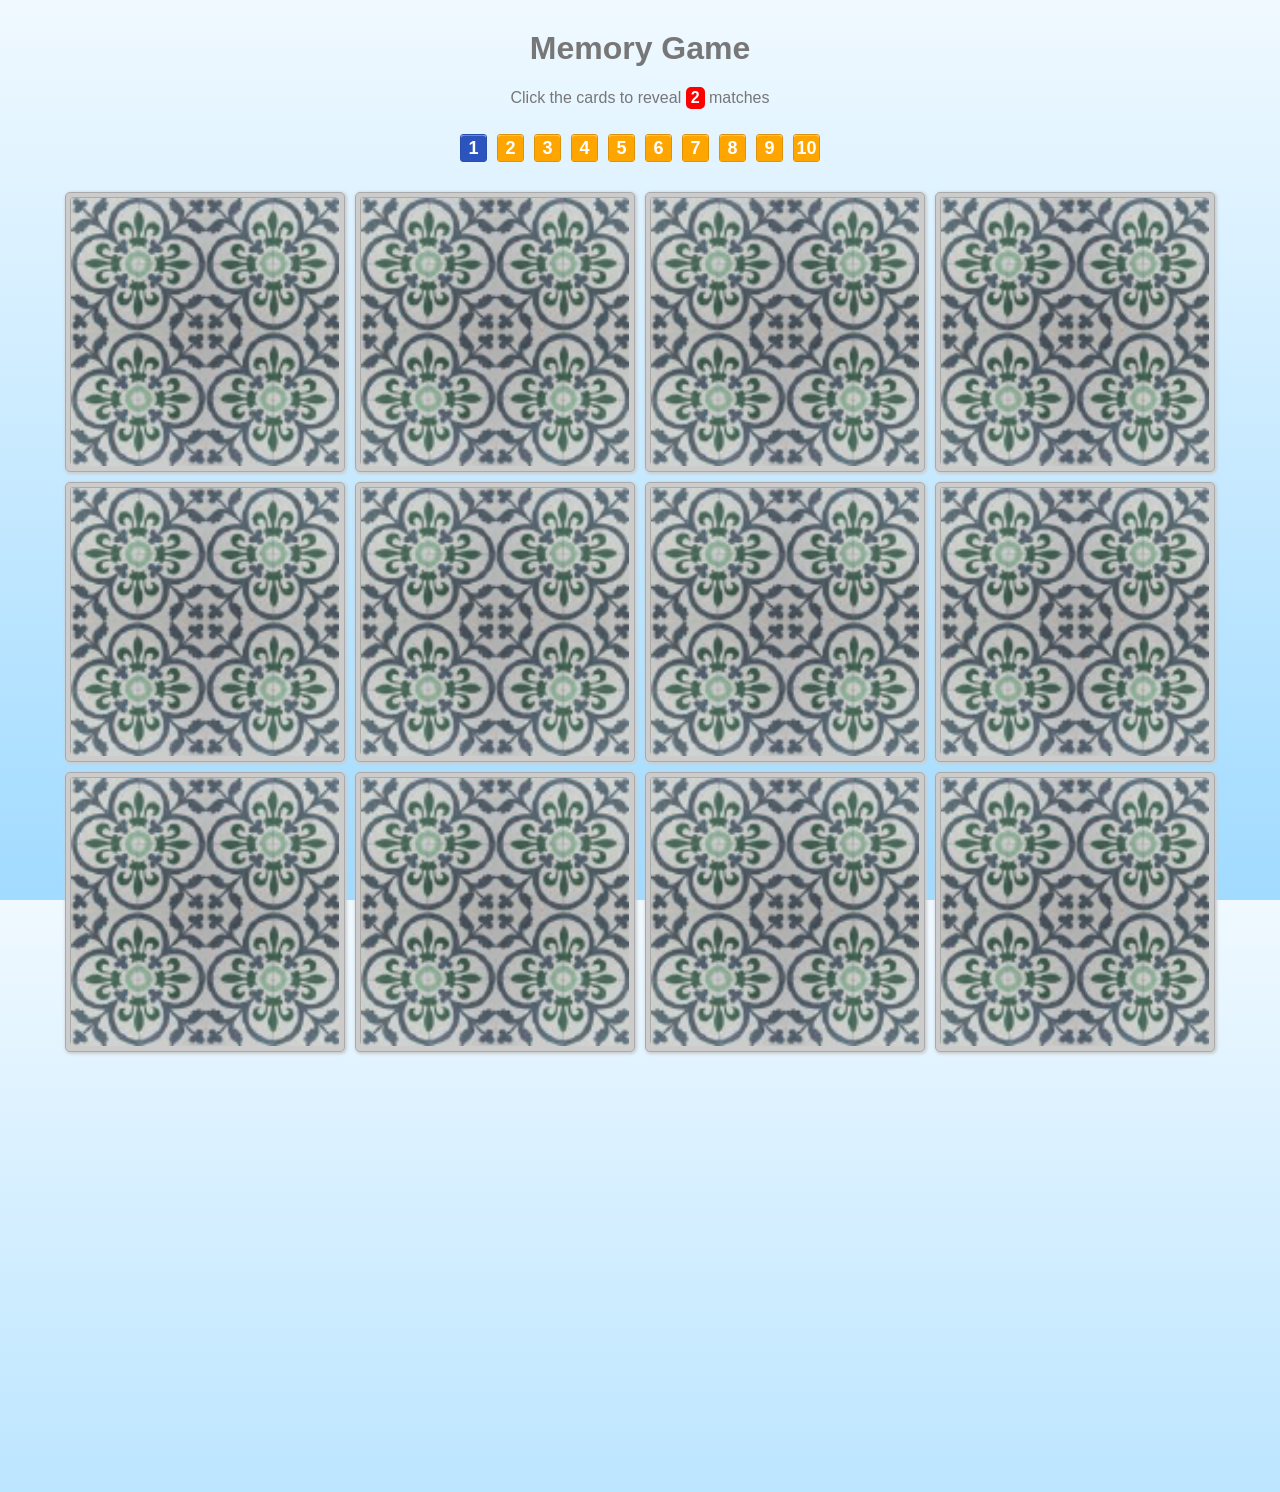
<file: index.html>
<!DOCTYPE HTML PUBLIC "-//W3C//DTD HTML 4.01//EN"
        "http://www.w3.org/TR/html4/strict.dtd">
<html>

<head>
    <title>Memory Game</title>
    <meta http-equiv="Content-Type" content="text/html; charset=utf-8">
    <meta name="viewport" content="width=device-width, initial-scale=1, shrink-to-fit=no">
    <!-- <link rel="stylesheet" href="raphaelicons/raphaelicons.css" type="text/css"> -->
    <link rel="stylesheet" type="text/css" href="MemoryGame.css">
</head>

<body>
    <h1>Memory Game</h1>
    <p id="game-info">&nbsp;</p>

    <ul id="levels">
        <li class="selected"><a href="javascript:" level="0">1</a></li>
        <li><a href="javascript:" level="1">2</a></li>
        <li><a href="javascript:" level="2">3</a></li>
        <li><a href="javascript:" level="3">4</a></li>
        <li><a href="javascript:" level="4">5</a></li>
        <li><a href="javascript:" level="5">6</a></li>
        <li><a href="javascript:" level="6">7</a></li>
        <li><a href="javascript:" level="7">8</a></li>
        <li><a href="javascript:" level="8">9</a></li>
        <li><a href="javascript:" level="9">10</a></li>
    </ul>

    <div id="playfield-wrapper">&nbsp;<div class="win-text">Win</div>
    </div>


    <script type="text/javascript" src="Event.js"></script>
    <script type="text/javascript" src="MemoryGame.js"></script>
    <script type="text/javascript">
        "use strict";
        var evt = new Event(),
            game = new MemoryGame(evt);
    </script>

</body>

</html>
</file>
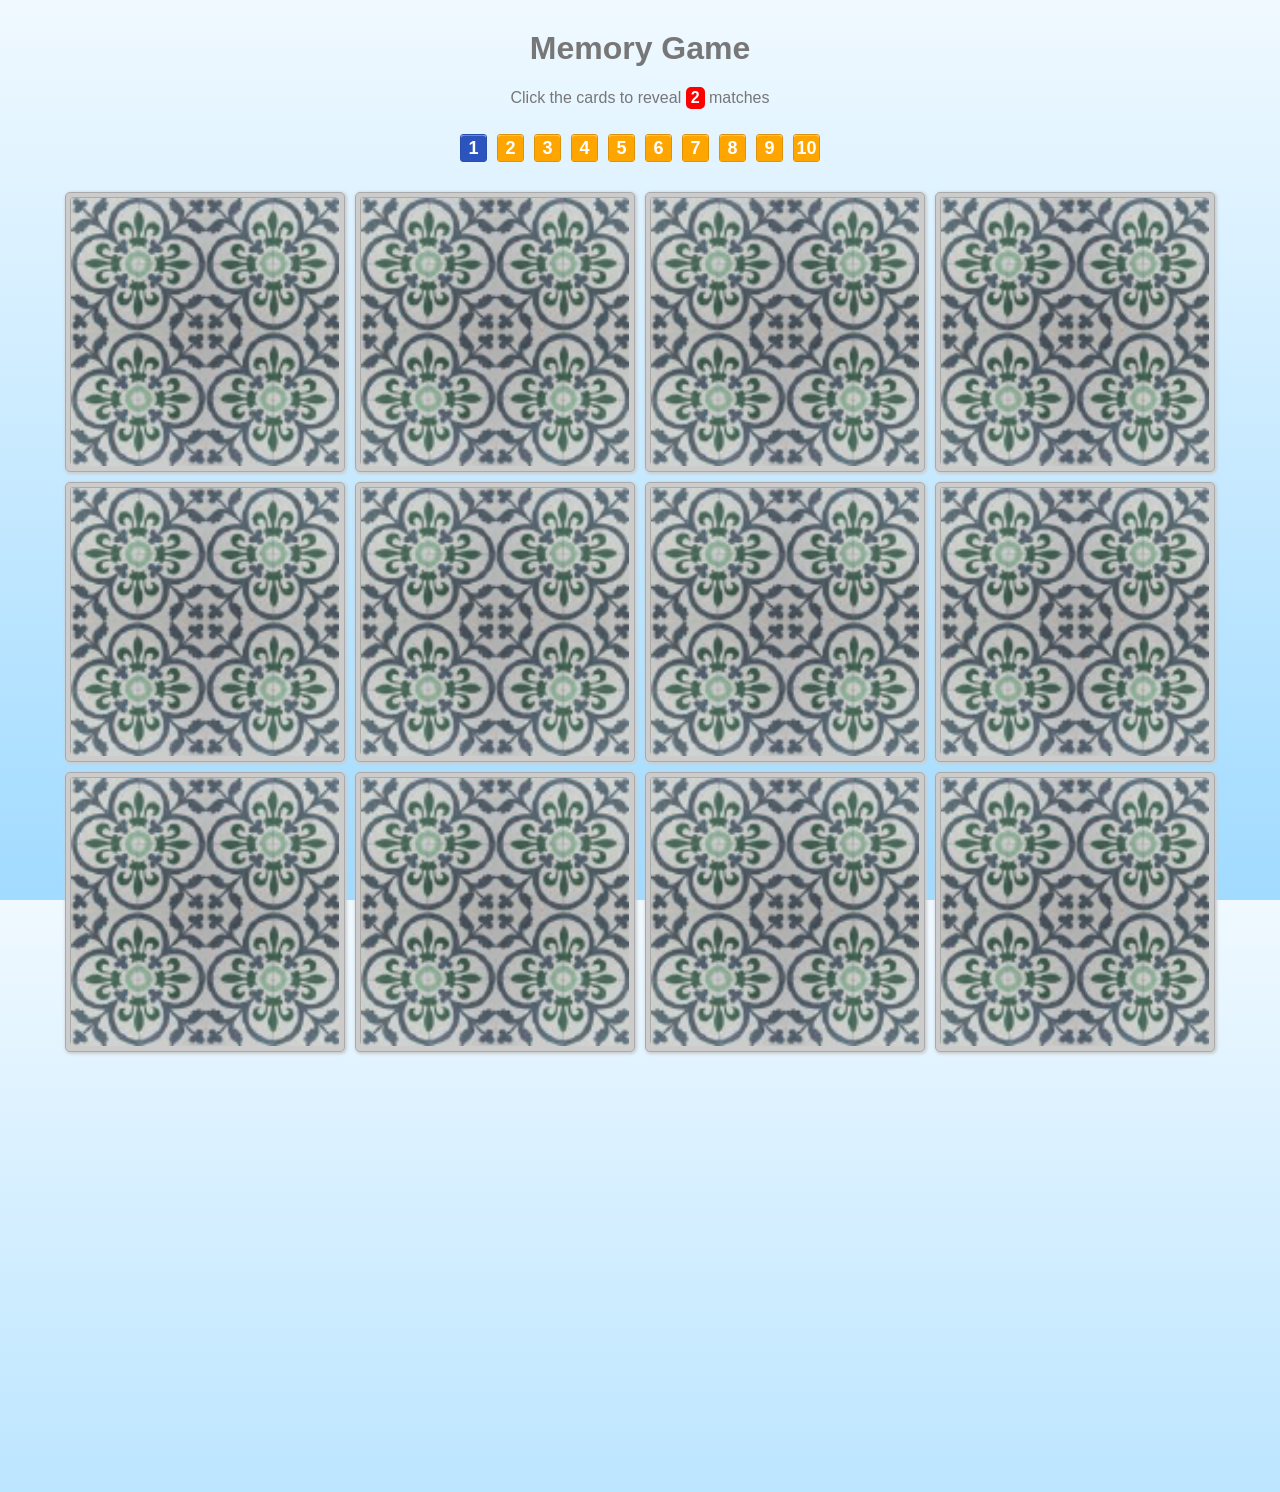
<file: MemoryGame.html>
<!DOCTYPE HTML PUBLIC "-//W3C//DTD HTML 4.01//EN"
        "http://www.w3.org/TR/html4/strict.dtd">
<html>
<head>
<title>Memory Game</title>
<meta http-equiv="Content-Type" content="text/html; charset=utf-8">
<!-- <link rel="stylesheet" href="raphaelicons/raphaelicons.css" type="text/css"> -->
<link rel="stylesheet" type="text/css" href="MemoryGame.css">
</head>
<body>
<h1>Memory Game</h1>
<p id="game-info">&nbsp;</p>

<ul id="levels">
    <li class="selected"><a href="javascript:" level="0">1</a></li>
    <li><a href="javascript:" level="1">2</a></li>
    <li><a href="javascript:" level="2">3</a></li>
    <li><a href="javascript:" level="3">4</a></li>
    <li><a href="javascript:" level="4">5</a></li>
    <li><a href="javascript:" level="5">6</a></li>
    <li><a href="javascript:" level="6">7</a></li>
    <li><a href="javascript:" level="7">8</a></li>
    <li><a href="javascript:" level="8">9</a></li>
    <li><a href="javascript:" level="9">10</a></li>
</ul>

<div id="playfield-wrapper">&nbsp;<div class="win-text">Win</div></div>


<script type="text/javascript" src="Event.js"></script>
<script type="text/javascript" src="MemoryGame.js"></script>
<script type="text/javascript">
"use strict";
var evt = new Event(),
    game = new MemoryGame(evt);
</script>

</body>
</html>
</file>
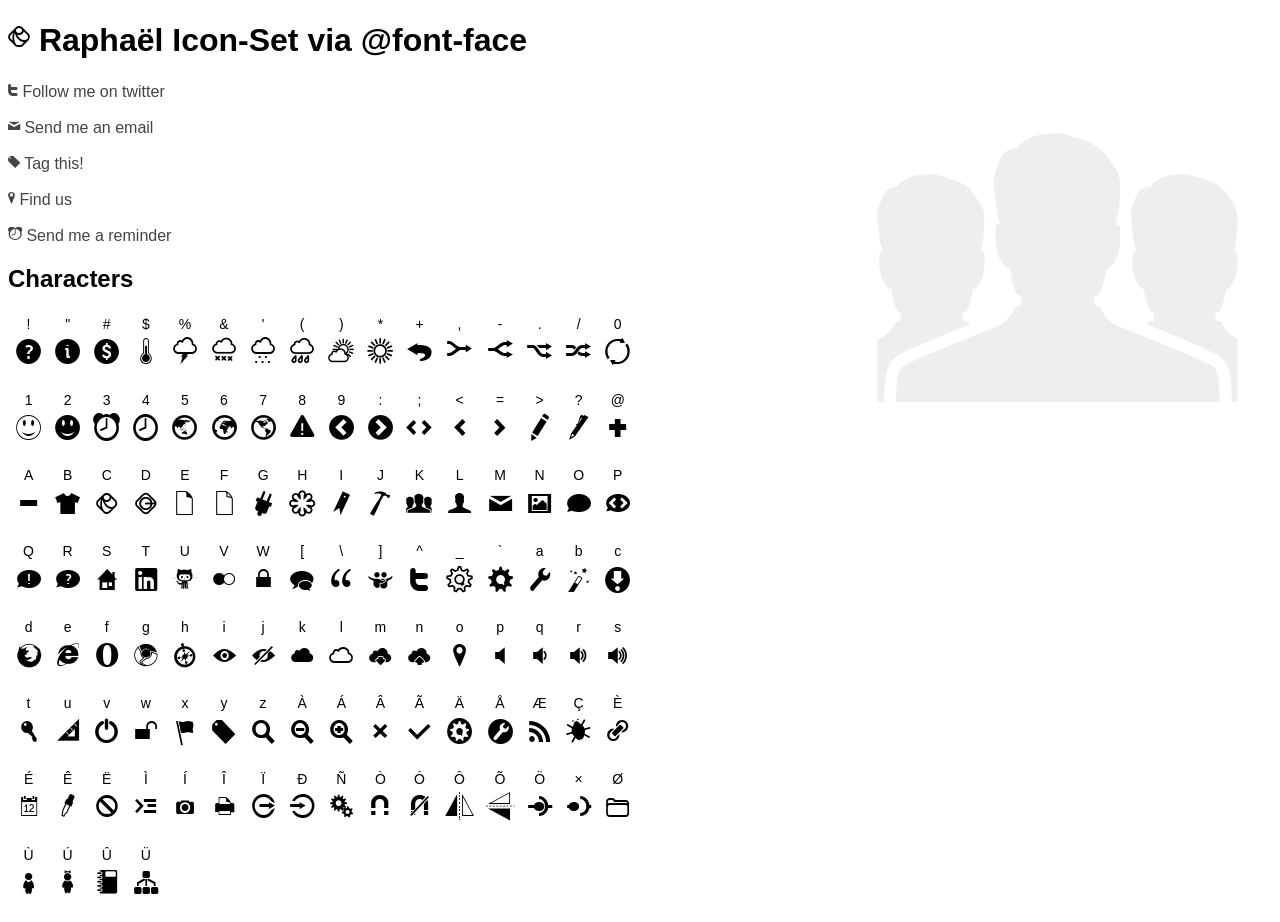
<file: raphaelicons/example.html>
<!DOCTYPE html>
<html lang="en">
<head>
	<meta charset="utf-8" />
	
	<meta http-equiv="Content-Type" content="text/html; charset=utf-8"/>
	
	<title>Raphaël Icon-Set via @font-face</title>
	
	<link rel="stylesheet" href="raphaelicons.css" type="text/css">

	<style type="text/css">
		body {
			font-family: Arial, Helvetica, sans-serif;
		}
		
		#previewTable {
		    font-size: 14px;
		    text-align: center;
		    float: left;
		    margin-right: 40px;
		}
		
		#previewTable .icon td {
		    font-size: 2.2em;
		    padding: 0px 5px 20px 5px;
		    height: 1.0em;
		    width: 0.8em;
		    position: relative;
		    text-align: center;
		}	
		
		#background {
			position: absolute;
			font-size: 30em;
			z-index: -1;
			color: #eee;
			-webkit-user-select:none;
			-moz-user-select:none;
			right: 40px;
			top: 40px;
		}	
		
		a {
			color: #444;
			text-decoration: none;
		}
		
		a:hover {
			text-decoration: underline;
		}
	</style>

</head>

<body>
	
	<h1 class="shadow"><span class="icon">C</span> Raphaël Icon-Set via @font-face</h1>

	<p><a href="#"><span class="icon">^</span> Follow me on twitter</a></p>
	<p><a href="#"><span class="icon">M</span> Send me an email</a></p>
	<p><a href="#"><span class="icon">y</span> Tag this!</a></p>
	<p><a href="#"><span class="icon">o</span> Find us</a></p>
	<p><a href="#"><span class="icon">3</span> Send me a reminder</a></p>
	
	<div class="icon" id="background">K</div>
	
	<h2>Characters</h2>
	
	<table id="previewTable">
		
		<tr class="plain">
			<td>!</td>
			<td>"</td>
			<td>#</td>
			<td>$</td>
			<td>%</td>
			<td>&</td>
			<td>'</td>
			<td>(</td>
			<td>)</td>
			<td>*</td>
			<td>+</td>
			<td>,</td>
			<td>-</td>
			<td>.</td>
			<td>/</td>
			<td>0</td>
		</tr>
		
		<tr class="icon">
			<td>!</td>
			<td>"</td>
			<td>#</td>
			<td>$</td>
			<td>%</td>
			<td>&</td>
			<td>'</td>
			<td>(</td>
			<td>)</td>
			<td>*</td>
			<td>+</td>
			<td>,</td>
			<td>-</td>
			<td>.</td>
			<td>/</td>
			<td>0</td>
		</tr>

		<tr class="plain">
			<td>1</td>
			<td>2</td>
			<td>3</td>
			<td>4</td>
			<td>5</td>
			<td>6</td>
			<td>7</td>
			<td>8</td>
			<td>9</td>
			<td>:</td>
			<td>;</td>
			<td>&lt;</td>
			<td>=</td>
			<td>&gt;</td>
			<td>?</td>
			<td>@</td>
		</tr>
		
		<tr class="icon">
			<td>1</td>
			<td>2</td>
			<td>3</td>
			<td>4</td>
			<td>5</td>
			<td>6</td>
			<td>7</td>
			<td>8</td>
			<td>9</td>
			<td>:</td>
			<td>;</td>
			<td>&lt;</td>
			<td>=</td>
			<td>&gt;</td>
			<td>?</td>
			<td>@</td>
		</tr>

		<tr class="plain">
			<td>A</td>
			<td>B</td>
			<td>C</td>
			<td>D</td>
			<td>E</td>
			<td>F</td>
			<td>G</td>
			<td>H</td>
			<td>I</td>
			<td>J</td>
			<td>K</td>
			<td>L</td>
			<td>M</td>
			<td>N</td>
			<td>O</td>
			<td>P</td>
		</tr>
		
		<tr class="icon">
			<td>A</td>
			<td>B</td>
			<td>C</td>
			<td>D</td>
			<td>E</td>
			<td>F</td>
			<td>G</td>
			<td>H</td>
			<td>I</td>
			<td>J</td>
			<td>K</td>
			<td>L</td>
			<td>M</td>
			<td>N</td>
			<td>O</td>
			<td>P</td>
		</tr>

		<tr class="plain">
			<td>Q</td>
			<td>R</td>
			<td>S</td>
			<td>T</td>
			<td>U</td>
			<td>V</td>
			<td>W</td>
			<td>[</td>
			<td>\</td>
			<td>]</td>
			<td>^</td>
			<td>_</td>
			<td>`</td>
			<td>a</td>
			<td>b</td>
			<td>c</td>
		</tr>
		
		<tr class="icon">
			<td>Q</td>
			<td>R</td>
			<td>S</td>
			<td>T</td>
			<td>U</td>
			<td>V</td>
			<td>W</td>
			<td>[</td>
			<td>\</td>
			<td>]</td>
			<td>^</td>
			<td>_</td>
			<td>`</td>
			<td>a</td>
			<td>b</td>
			<td>c</td>
		</tr>

		<tr class="plain">
			<td>d</td>
			<td>e</td>
			<td>f</td>
			<td>g</td>
			<td>h</td>
			<td>i</td>
			<td>j</td>
			<td>k</td>
			<td>l</td>
			<td>m</td>
			<td>n</td>
			<td>o</td>
			<td>p</td>
			<td>q</td>
			<td>r</td>
			<td>s</td>
		</tr>
		
		<tr class="icon">
			<td>d</td>
			<td>e</td>
			<td>f</td>
			<td>g</td>
			<td>h</td>
			<td>i</td>
			<td>j</td>
			<td>k</td>
			<td>l</td>
			<td>m</td>
			<td>n</td>
			<td>o</td>
			<td>p</td>
			<td>q</td>
			<td>r</td>
			<td>s</td>
		</tr>

		
		<tr class="plain">
			<td>t</td>
			<td>u</td>
			<td>v</td>
			<td>w</td>
			<td>x</td>
			<td>y</td>
			<td>z</td>
			<td>À</td>
			<td>Á</td>
			<td>Â</td>
			<td>Ã</td>
			<td>Ä</td>
			<td>Å</td>
			<td>Æ</td>
			<td>Ç</td>
			<td>È</td>
		</tr>
		
		<tr class="icon">
			<td>t</td>
			<td>u</td>
			<td>v</td>
			<td>w</td>
			<td>x</td>
			<td>y</td>
			<td>z</td>
			<td>À</td>
			<td>Á</td>
			<td>Â</td>
			<td>Ã</td>
			<td>Ä</td>
			<td>Å</td>
			<td>Æ</td>
			<td>Ç</td>
			<td>È</td>
		</tr>

		
		<tr class="plain">
			<td>É</td>
			<td>Ê</td>
			<td>Ë</td>
			<td>Ì</td>
			<td>Í</td>
			<td>Î</td>
			<td>Ï</td>
			<td>Ð</td>
			<td>Ñ</td>
			<td>Ò</td>
			<td>Ó</td>
			<td>Ô</td>
			<td>Õ</td>
			<td>Ö</td>
			<td>×</td>
			<td>Ø</td>
		</tr>
		
		<tr class="icon">
			<td>É</td>
			<td>Ê</td>
			<td>Ë</td>
			<td>Ì</td>
			<td>Í</td>
			<td>Î</td>
			<td>Ï</td>
			<td>Ð</td>
			<td>Ñ</td>
			<td>Ò</td>
			<td>Ó</td>
			<td>Ô</td>
			<td>Õ</td>
			<td>Ö</td>
			<td>×</td>
			<td>Ø</td>
		</tr>

		
		<tr class="plain">
			<td>Ù</td>
			<td>Ú</td>
			<td>Û</td>
			<td>Ü</td>
			<td></td>
			<td></td>
			<td></td>
			<td></td>
			<td></td>
			<td></td>
			<td></td>
			<td></td>
			<td></td>
			<td></td>
			<td></td>
			<td></td>
		</tr>
		
		<tr class="icon">
			<td>Ù</td>
			<td>Ú</td>
			<td>Û</td>
			<td>Ü</td>
			<td></td>
			<td></td>
			<td></td>
			<td></td>
			<td></td>
			<td></td>
			<td></td>
			<td></td>
			<td></td>
			<td></td>
			<td></td>
			<td></td>
		</tr>
	</table>	
</body>
</html>
</file>
<file: raphaelicons/raphaelicons.css>
@font-face {font-family:
    'RaphaelIcons';
    src:
    url('raphaelicons-webfont.eot');
    src:
    local('☺'), url('raphaelicons-webfont.woff') format('woff'), url('raphaelicons-webfont.ttf') format('truetype'), url('raphaelicons-webfont.svgwebfontKOf9F4sx') format('svg');
    font-weight: normal;
    font-style: normal;
}

.icon {
    font-weight: normal;
    font-style: normal;
    line-height: normal;
    font-family: 'RaphaelIcons';
    font-size: 1.1em
}
</file>
<file: MemoryGame.css>
/* General layout */

html, body {
    font: 16px Arial;
    text-align: center;
    margin: 0;
    padding: 0;
    text-align: center;
    width: 100%
}

html {
    height: 100%;
    height: 100vh;
    overflow: hidden
}

body {
    background: #f0f9ff;
    background: -moz-linear-gradient(top,  #f0f9ff 0%, #cbebff 47%, #a1dbff 100%);
    background: -webkit-gradient(linear, left top, left bottom, color-stop(0%,#f0f9ff), color-stop(47%,#cbebff), color-stop(100%,#a1dbff));
    background: -webkit-linear-gradient(top,  #f0f9ff 0%,#cbebff 47%,#a1dbff 100%);
    background: -o-linear-gradient(top,  #f0f9ff 0%,#cbebff 47%,#a1dbff 100%);
    background: -ms-linear-gradient(top,  #f0f9ff 0%,#cbebff 47%,#a1dbff 100%);
    background: linear-gradient(to bottom,  #f0f9ff 0%,#cbebff 47%,#a1dbff 100%);
    filter: progid:DXImageTransform.Microsoft.gradient( startColorstr='#f0f9ff', endColorstr='#a1dbff',GradientType=0 );
}

h1 {
    margin: 30px 0 0;
    padding: 0;
    width: 100%;
    text-align: center;
    color: #777;
}

p {
    margin: 20px 0 0;
    padding: 0;
    width: 100%;
    text-align: center;
    color: #777;
}

div {
    box-sizing: border-box;
    -webkit-box-sizing: border-box;
    -moz-box-sizing: border-box;
}

p strong {
    display: inline-block;
    padding: 5px;
    background-color: red;
    color: #fff;
    border-radius: 5px;
    font-size: 16px;
    font-weight: bold;
    line-height: 12px;
    text-align: center;
}

#playfield-wrapper {
    display: inline-block;
    padding: 0;
    opacity: 1;
    margin: 20px 0 0;
    position: relative
}

.win-text {
    color: orange;
    font-size: 100px;
    font-weight: bold;
    height: 100%;
    left: 0;
    margin-top: -50px;
    position: absolute;
    top: 50%;
    width: 100%
}

#levels {
    display: block;
    width: 360px;
    margin: 20px auto 0;
    list-style: none;
    padding: 0;
    overflow: hidden
}

#levels li {
    float: left;
    width: auto;
    border-radius: 3px;
    border: solid 1px #DC930B;
    margin: 5px 10px 5px 0;
}

#levels li:last-child {
    margin-right: 0
}

#levels li.selected {
    border: solid 1px #284EAE;
}

#levels li a {
    text-decoration: none;
    display: inline-block;
    border-top: solid 1px #FFC04D;
    border-top-left-radius: 3px;
    border-top-right-radius: 3px;
    width: 25px;
    height: 25px;
    background-color: orange;
    font-size: 18px;
    font-weight: bold;
    line-height: 25px;
    text-align: center;
    color: #fff;
}

#levels li.selected a {
    border-top: solid 1px #6B88D2;
    background-color: #2B54BF
}

.footer {
    position: absolute;
    bottom: 0;
    width: 100%;
    height: 120px;
    bottom: 0;
    background-color: rgba(120, 120, 120, 0.7);
    text-align: left;
    padding-top: 3px
}

.footer p {
    padding: 0 0 0 20px;
    margin: 5px 0 0;
    line-height: 24px;
    display: block;
    width: auto;
    text-shadow: 1px 1px 0px #333;
}

.footer p,
.footer a {
    text-align: left;
    color: #fff
}

.footer p span {
    display: inline-block;
    width: 100px
}

.footer a {
    display: inline-block;
    background-color: #2B54BF;
    color: #fff;
    font-weight: bold;
    border-radius: 5px;
    padding: 0 5px;
    text-shadow: 1px 1px 0px #000;
    text-decoration: none
}

/* Card layout */

.play-field, .card {
    -moz-user-select: none;
    -khtml-user-select: none;
    -webkit-user-select: none;
    -o-user-select: none;
}

.play-field {
    margin: 0;
    padding: 0;
    border-collapse: collapse;
    opacity: 1
}

.play-field td {
    padding: 5px;
}

.card {
    width: 280px;
    height: 280px;
    font-size: 64px;
    line-height: 70px;
    cursor: default;
}

.flipper {
    position: relative;
    border: solid 1px #aaa;
    border-radius: 5px;
    background-color: #ccc;
    text-align: center;
    width: 100%;
    height: 100%;
    box-shadow: 1px 1px 3px 1px #ccc;
    opacity: 1;

}

.face {
    border: solid 1px #aaa;
    border-radius: 3px;
    background-color: #fff;
    position: absolute;
    width: 268px;
    height: 268px;
    box-shadow: inset 0px 0px 4px #aaa;
    margin: 4px;
}

.front {
    opacity: 0;
    color: #2B54BF;
    text-shadow: 1px 1px 1px rgba(255,255,255,1);
}

.back {
    opacity: 1;
    background-image: repeating-linear-gradient(45deg, rgba(255,255,255,.1), rgba(255,255,255,.1) 5px, rgba(255,0,0,.5) 6px, rgba(255,0,0,.5) 6px, rgba(255,255,255,.1) 7px),repeating-linear-gradient(135deg, rgba(255,255,255,.1), rgba(255,255,255,.1) 5px, rgba(255,0,0,.5) 6px, rgba(255,0,0,.5) 6px, rgba(255,255,255,.1) 7px);
    background-image: -webkit-repeating-linear-gradient(45deg, rgba(255,255,255,.1), rgba(255,255,255,.1) 5px, rgba(255,0,0,.5) 6px, rgba(255,0,0,.5) 6px, rgba(255,255,255,.1) 7px),-webkit-repeating-linear-gradient(135deg, rgba(255,255,255,.1), rgba(255,255,255,.1) 5px, rgba(255,0,0,.5) 6px, rgba(255,0,0,.5) 6px, rgba(255,255,255,.1) 7px);
}

.clicks {
    position: absolute;
    right: 3px;
    bottom: 2px;
    color: #777;
    font: bold 11px Arial
}

/* Card animation */

.card {
    perspective: 1000;
    -webkit-perspective: 1000;
    -moz-perspective: 1000;
}

.flipper {
    transform-style: preserve-3d;
    transition: transform 0.30s linear;
    -webkit-transform-style: preserve-3d;
    -webkit-transition: -webkit-transform 0.30s linear;
    will-change: transform;
}

.face {
    backface-visibility: hidden;
    -webkit-backface-visibility: hidden;
    transition: opacity 0.30s linear;
    -webkit-transition: opacity 0.30s linear;
}

.flipfront {
    transform: rotateY(180deg);
    -webkit-transform: rotateY(180deg);
    box-shadow: -1px 1px 3px 1px #ccc;
}

.flipback {
    transform: rotateY(0deg);
    -webkit-transform: rotateY(0deg);
}

.front {
    transform: rotateY(-180deg);
    -webkit-transform: rotateY(-180deg);
}

@-moz-keyframes pulse {
    from {
        background-color: #fff;
    }
    to {
        background-color: orange;
    }
}

@-webkit-keyframes pulse {
    from {
        background-color: #fff;
    }
    to {
        background-color: orange;
    }
}

@keyframes pulse {
    from {
        background-color: #fff;
    }
    to {
        background-color: orange;
    }
}

.pulse {
    -moz-animation: pulse 0.4s ease-in-out 5 alternate;
    -webkit-animation: pulse 0.4s ease-in-out 5 alternate;
    animation: pulse 0.4s ease-in-out 5 alternate;
}

.play-field.win td .flipper {
    -webkit-transition: opacity 0.5s ease 1.5s;
    transition: opacity 0.5s ease 1.5s;
    opacity: 1 !important
}

.win-text {
    opacity: 0;
    z-index: -1;
    font-size: 0;
    margin-top: 0;
    text-shadow: -1px -1px #C18005, 1px -1px #C18005, -1px 1px #C18005, 1px 1px #C18005;
    -webkit-transition: all 1.5s ease 0.5s;
    transition: all 1.5s ease 0.5s;
}

#playfield-wrapper.win .win-text {
    font-size: 100px;
    opacity: 1;
    z-index: 1;
    margin-top: -50px;
}
</file>
